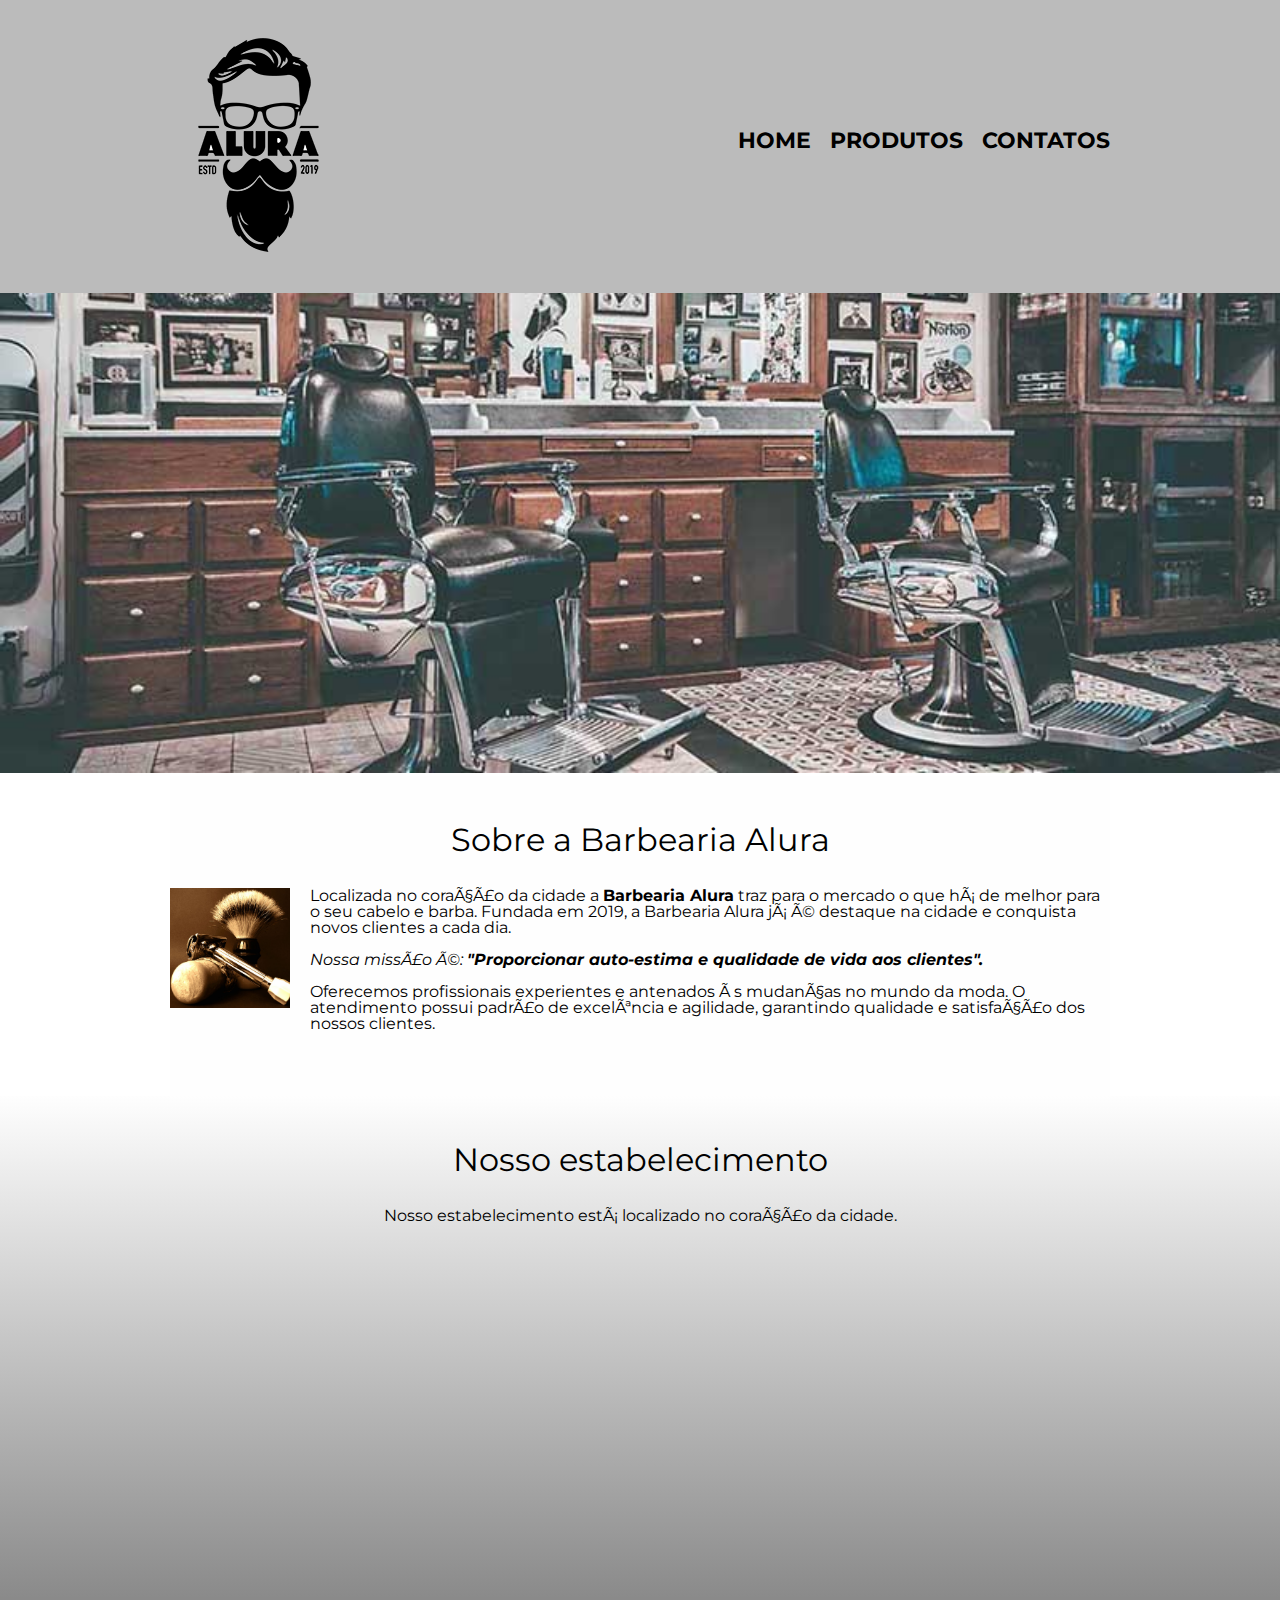
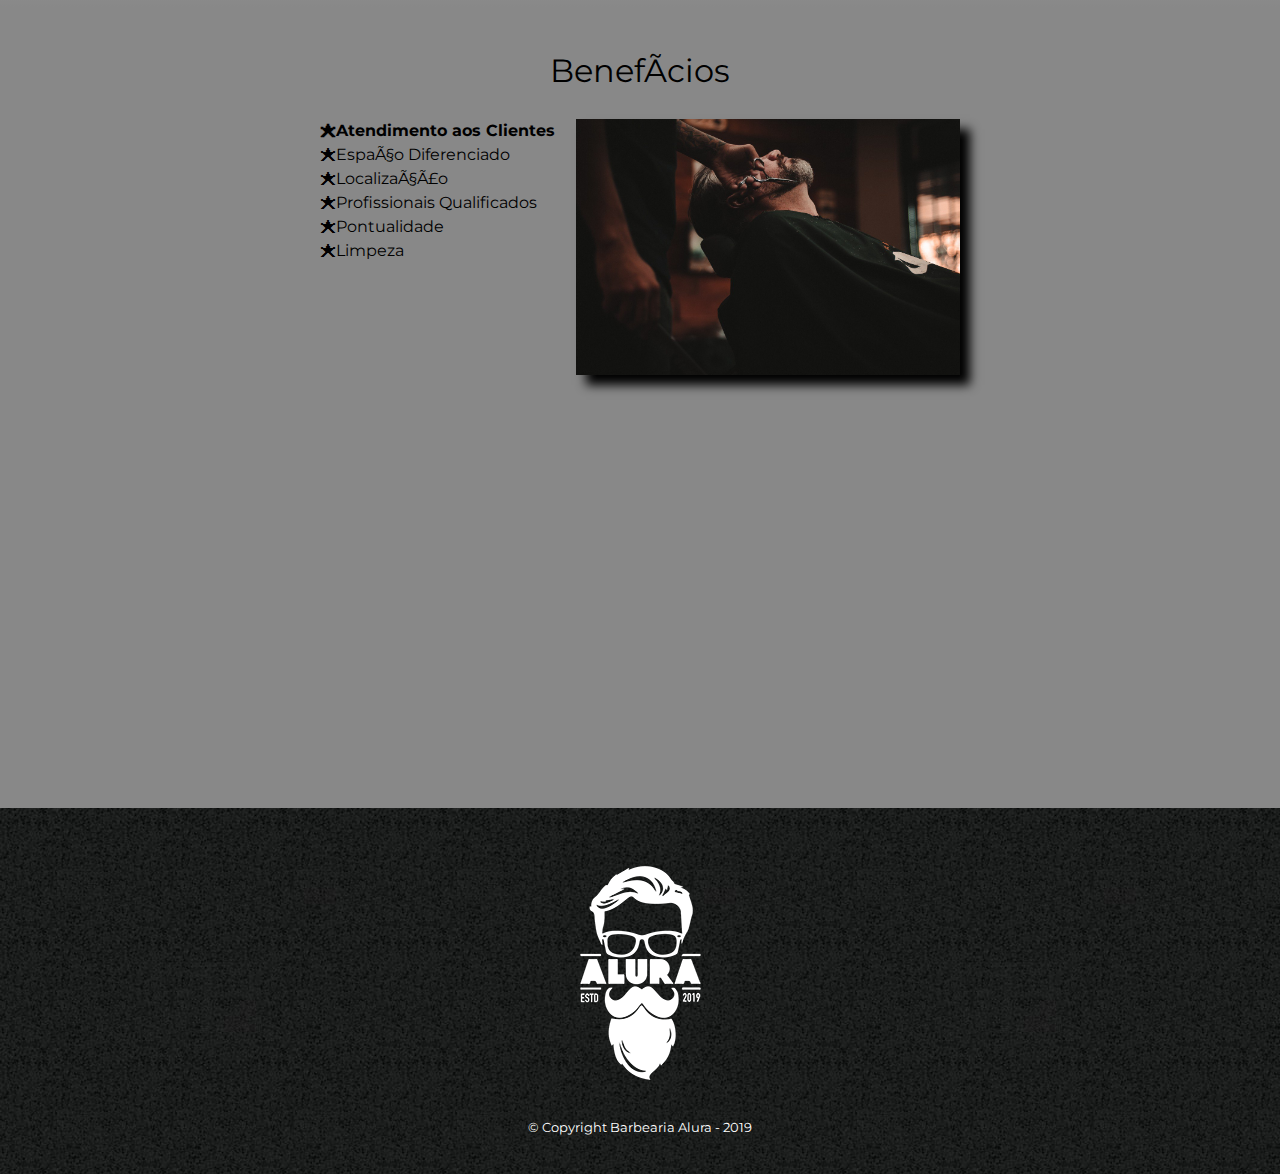
<file: index.html>
<!DOCTYPE html>
<html lang="pt-br">
    <head>
        <meta charset="UFT-8">
        <meta name="viewport" content="width=device-width">
        <title>Barbearia Alura</title>
        <link rel="stylesheet" href="reset.css"> <!-- Link de um arquivo que serve para limpar as medidas que são implementadas pelo proprio navegador -->
        <link rel="stylesheet" href="style.css">
        <link href="https://fonts.googleapis.com/css?family=Montserrat&display=swap" rel="stylesheet">
    </head>


    <body>
        <header>
            <div class="caixa">
                <h1><img src="./src/logo.png"></h1>
                <nav>
                    <ul>
                        <li><a href="index.html">Home</a></li>
                        <li><a href="produtos.html">Produtos</a></li>
                        <li><a href="contato.html">Contatos</a></li>
                    </ul>
                </nav>
            </div>
        </header>

        <img class="banner" src="./src/banner.jpg">

        <main>
            <section class="principal">
                <h2 class="titulo-principal">Sobre a Barbearia Alura</h2>

                <img class="utensilios" src="./src/utensilios.jpg" alt="Utensilios de um barbeiro.">

                <p> Localizada no coração da cidade a <strong>Barbearia Alura</strong> traz para o mercado o que há de melhor para o seu cabelo e barba. 
                Fundada em 2019, a Barbearia Alura já é destaque na cidade e conquista novos clientes a cada dia.</p>
            
                <p id="missao"><em>Nossa missão é: <strong>"Proporcionar auto-estima e qualidade de vida aos clientes".</strong></em></p>
            
                <p>Oferecemos profissionais experientes e antenados às mudanças no mundo da moda. 
                O atendimento possui padrão de excelência e agilidade, garantindo qualidade e satisfação dos nossos clientes.</p>
            </section>

            <section class="mapa">
                <h3 class="titulo-principal">Nosso estabelecimento</h3>
                <p>Nosso estabelecimento está localizado no coração da cidade.</p>
                <div class="mapa-conteudo"><iframe src="https://www.google.com/maps/embed?pb=!1m18!1m12!1m3!1d29254.229672238234!2d-46.659545884854424!3d-23.576389935836627!2m3!1f0!2f0!3f0!3m2!1i1024!2i768!4f13.1!3m3!1m2!1s0x94ce5a2b2ed7f3a1%3A0xab35da2f5ca62674!2sCaelum%20-%20Escola%20de%20Tecnologia!5e0!3m2!1spt-BR!2sbr!4v1629217503315!5m2!1spt-BR!2sbr" 
                width="100%" height="300" style="border:0;" allowfullscreen="" loading="lazy"></iframe></div>
            </section>


            <section class="beneficios">
                <h3 class="titulo-principal">Benefícios</h3>
                <div class="conteudo-beneficios">
                    <ul class="lista-beneficios">
                        <li class="itens">Atendimento aos Clientes</li>
                        <li class="itens">Espaço Diferenciado</li>
                        <li class="itens">Localização</li>
                        <li class="itens">Profissionais Qualificados</li>
                        <li class="itens">Pontualidade</li>
                        <li class="itens">Limpeza</li>
                    </ul><img src="./src/beneficios.jpg" class="imagem-beneficios">
                </div>

                <div class="video"><iframe width="100%" height="315" src="https://www.youtube.com/embed/wcVVXUV0YUY" title="YouTube video player" frameborder="0" allow="accelerometer; autoplay; clipboard-write; encrypted-media; gyroscope; picture-in-picture" allowfullscreen></iframe></div>
            </section>
        </main>

        <footer>
            <img src="./src/logo-branco.png">
            <p class="copyright">&copy; Copyright Barbearia Alura - 2019</p>
        </footer>
    </body>

</html>
</file>
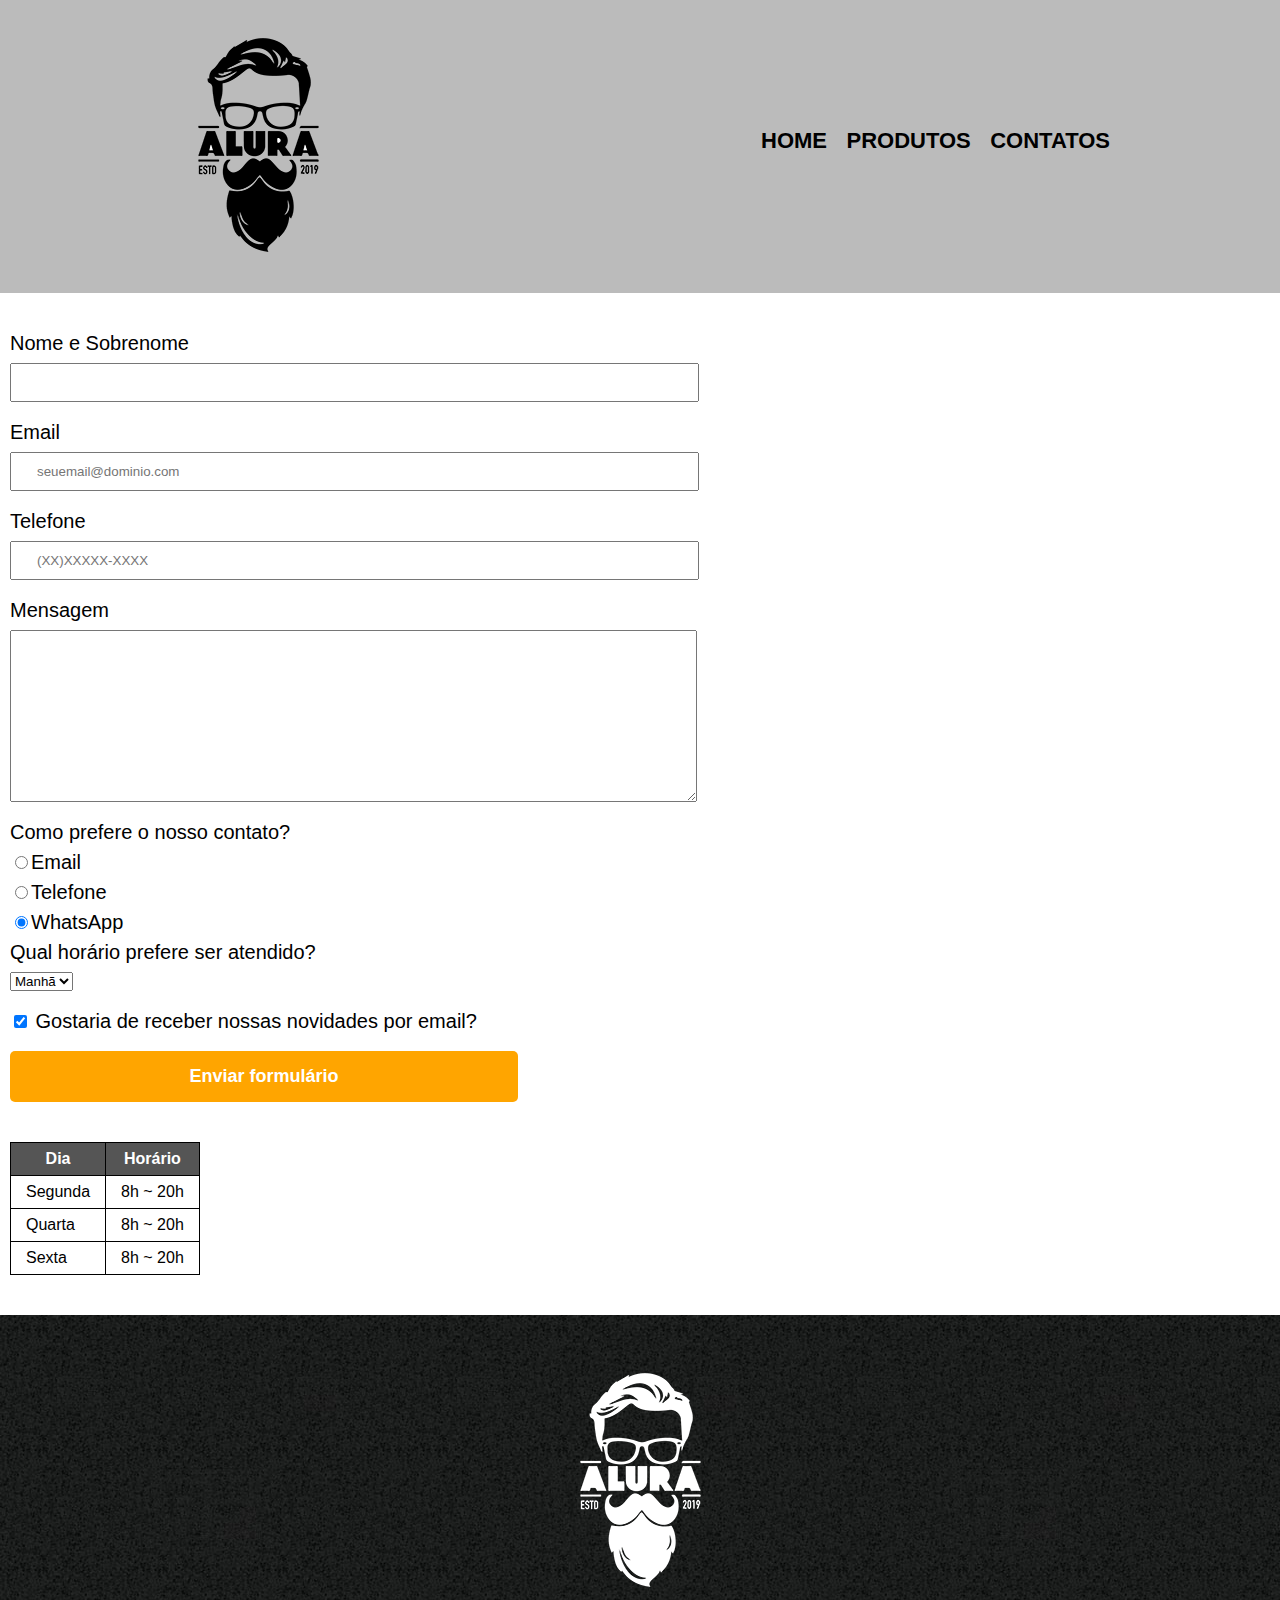
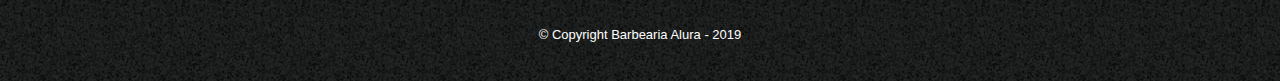
<file: contato.html>
<!DOCTYPE html>
<html lang="pt-br">
    <head>
        <meta charset="UTF-8"> <!-- o meta charset serve para usar os caracteres e aparecerem certo diante de qlqr linguagem que esteja no sistema op. -->
        <title>Contato - Barbearia Alura</title>
        <link rel="stylesheet" href="reset.css"> <!-- Link de um arquivo que serve para limpar as medidas que são implementadas pelo proprio navegador -->
        <link rel="stylesheet" href="style.css">
    </head>
    <body>
        <!-- Dentro do body nos temos o header para começar a nova página que será desenvolvida, dentro dela temos uma divisão para
        que nao fique repetitivo varias divisões no CSS é feito com uma classe, temos um h1 que é uma imagem e também uma lista de 
        itens que junto do comando nav isso o torna como um lugar de navegação da página, o código "a" serve para abrir um link aonde
        está escrito o li. -->
        <header>
            <div class="caixa">
                <h1><img src="./src/logo.png" alt="Logo da Barbearia Alura"></h1>
                <nav>
                    <ul>
                        <li><a href="index.html">Home</a></li>
                        <li><a href="produtos.html">Produtos</a></li>
                        <li><a href="contato.html">Contatos</a></li>
                    </ul>
                </nav>
            </div>
        </header>
        <!-- Aqui temos o main onde fica a parte mais importante da página, nela temos a criação do formulário através da tag form e dentro da form
            temos diversas tag diferentes cada um serve para uma coisa, label com input serve para se criar espaços onde serao escritos pelo proprio
            cliente que está no site, nesse casa temos diversos tipos diferentes de input type e todos eles servem para se ter uma melhor
            acessibilidade do site tanto para o pc quanto para o celular, cols e rows são colunas e linhas, respectivamente.-->
        <main class="main-contato">
            <form>
                <label for="nomesobrenome">Nome e Sobrenome</label>
                <input type="text" id="nomesobrenome" class="input-padrao" required>

                <label for="email">Email</label>
                <input type="email" id="email" class="input-padrao" required placeholder="seuemail@dominio.com">

                <label for="telefone">Telefone</label>
                <input type="tel" id="telefone" class="input-padrao" required placeholder="(XX)XXXXX-XXXX">

                <label for="mensagem">Mensagem</label>
                <textarea cols="70" rows="10" id="mensagem" class="input-padrao" required></textarea>
                <!-- O fieldset serve para se criar como se fosse uma questao objetiva, onde tem como objetivo a pessoa escolher umas das opções
                    que estão presentes para responder certa pergunta, entao ao inves de se usar um dos h's no fieldset se usa o legend para a
                    criação de um texto que vai aparecer no site, e também temos aqui a criação do label da mesma forma que foi feito na anterior,
                    assim como antes temos inputs, name, value (valor).-->
                <fieldset>
                    <legend>Como prefere o nosso contato?</legend>
                    <label for="radio-email"><input type="radio" name="contato" value="email" id="radio-email">Email</label>
                    

                    <label for="radio-telefone"><input type="radio" name="contato" value="telefone" id="radio-telefone">Telefone</label>
                    

                    <label for="radio-whatsapp"><input type="radio" name="contato" value="whatsapp" id="radio-whatsapp" checked>WhatsApp</label>
                    
                </fieldset>
                <!-- Aqui temos outro fielset porem esse usa a tag select que nada mais é do que uma resposta à pergunta, porem temos as opções
                    em uma lista com botao funcional. -->
                <fieldset>
                    <legend>Qual horário prefere ser atendido?</legend>
                    <select>
                        <option>Manhã</option>
                        <option>Tarde</option>
                        <option>Noite</option>
                    </select>
                </fieldset>
                <!-- Nesse pequeno espaço temos a criação de um checkbox, para um novo label, assim como temos a criação do botao de enviar, que 
                    será estilizado no css.-->
                <label class="checkbox"><input type="checkbox" checked> Gostaria de receber nossas novidades por email?</label>

                <input type="submit" value="Enviar formulário" class="enviar">
            </form>
            <!--  A tag table é algo novo que veio junto do HTML5 e que permite que tenha uma tag para a criação de tabelas, entao dentro dela temos
                como se fosse num codigo normal, o head, body e também tem o foot só que nao foi utilizado dessa vez o único diferencial é que temos 
                o "t" antes desses. tr é a linha da tabela e o th é a coluna-->
            <table>
                <thead>
                    <tr>
                        <th>Dia</th>
                        <th>Horário</th>
                    </tr>
                </thead>
                <tbody>
                    <tr>
                        <td>Segunda</td>
                        <td>8h ~ 20h</td>
                    </tr>
                    <tr>
                        <td>Quarta</td>
                        <td>8h ~ 20h</td>
                    </tr>
                    <tr>
                        <td>Sexta</td>
                        <td>8h ~ 20h</td>
                    </tr>
                </tbody>
            </table>
        </main>

        <footer>
            <img src="./src/logo-branco.png" alt="Logo da Barbearia Alura">
            <p class="copyright">&copy; Copyright Barbearia Alura - 2019</p>
        </footer>
    </body>
</html>
</file>
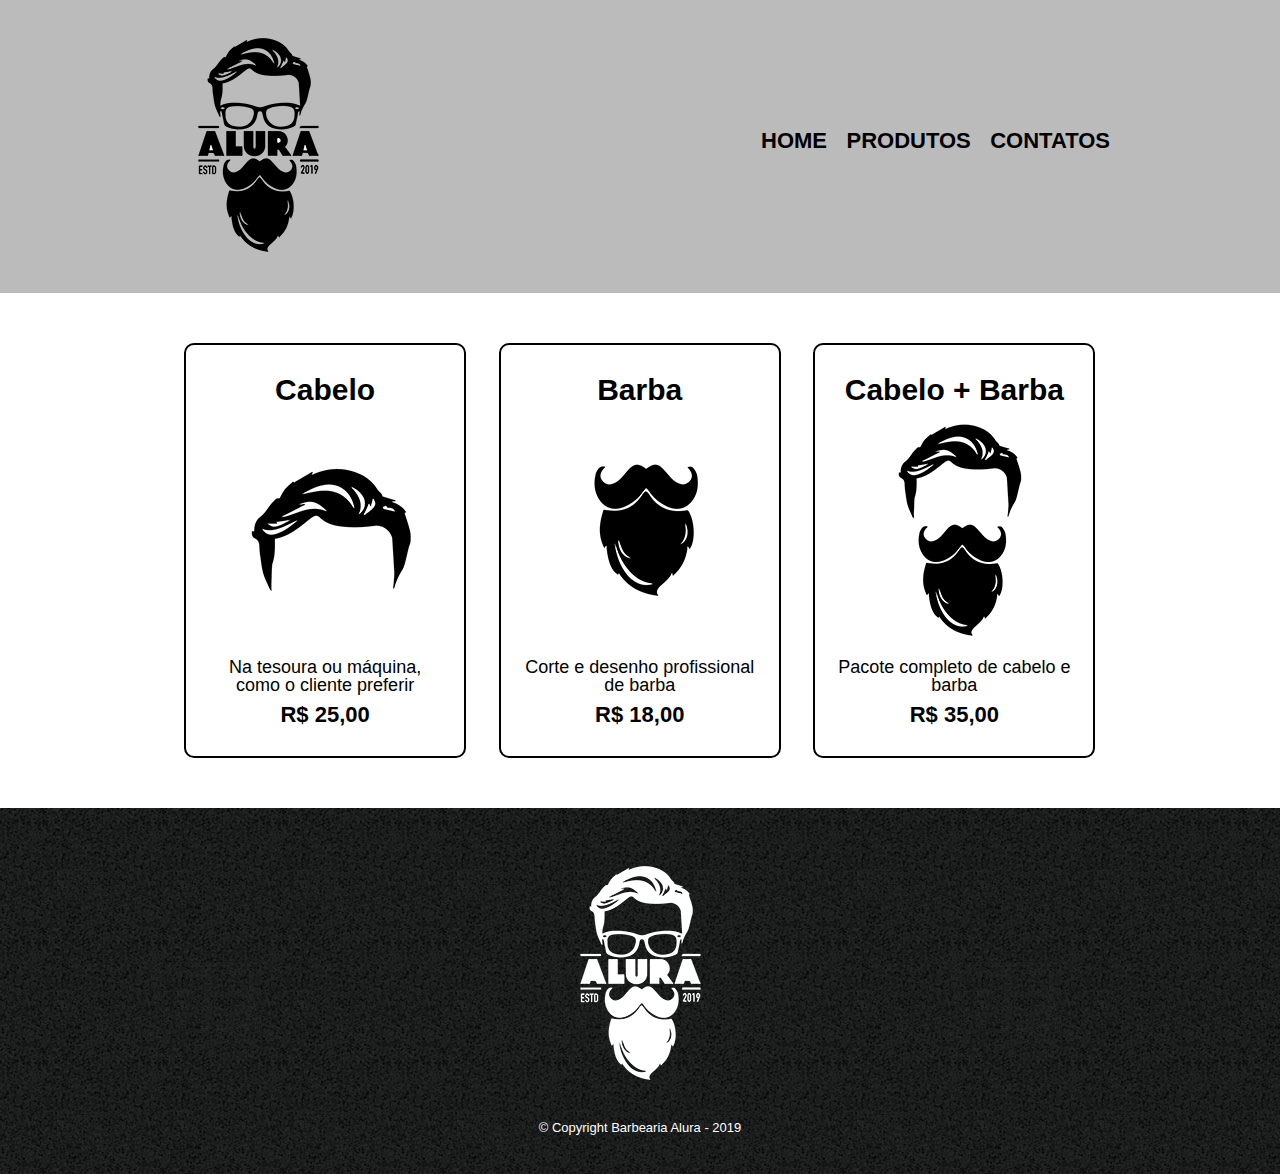
<file: produtos.html>
<!DOCTYPE html>
<html lang="pt-br">
    <head>
        <meta charset="UTF-8"> <!-- o meta charset serve para usar os caracteres e aparecerem certo diante de qlqr linguagem que esteja no sistema op. -->
        <title>Produtos - Barbearia Alura</title>
        <link rel="stylesheet" href="reset.css"> <!-- Link de um arquivo que serve para limpar as medidas que são implementadas pelo proprio navegador -->
        <link rel="stylesheet" href="style.css">
    </head>
    <body>
        <!-- Dentro do body nos temos o header para começar a nova página que será desenvolvida, dentro dela temos uma divisão para
        que nao fique repetitivo varias divisões no CSS é feito com uma classe, temos um h1 que é uma imagem e também uma lista de 
        itens que junto do comando nav isso o torna como um lugar de navegação da página, o código "a" serve para abrir um link aonde
        está escrito o li. -->
        <header>
            <div class="caixa">
                <h1><img src="./src/logo.png"></h1>
                <nav>
                    <ul>
                        <li><a href="index.html">Home</a></li>
                        <li><a href="produtos.html">Produtos</a></li>
                        <li><a href="contato.html">Contatos</a></li>
                    </ul>
                </nav>
            </div>
        </header>

        <!-- No main temos a criação de uma lista de produtos que serão vendidos na loja da barbearia, do mesmo que jeito que foi 
            feito no header temos uma lista, contendo em cada uma delas, uma foto, uma descrição e um preço. Temos apenas 1 classe 
            criada que foi direto no "ul" que cria um lista nao ordenada, e também as classes para cada uns dos "p", o resto foi 
            tudo feito no CSS para implementar a personalização.  -->
        <main>
            <ul class="produtos">
                <li>
                    <h2>Cabelo</h2>
                    <img src="./src/cabelo.jpg">
                    <p class="produto-descricao">Na tesoura ou máquina, como o cliente preferir</p>
                    <p class="produto-preco">R$ 25,00</p>
                </li>
                <li>
                    <h2>Barba</h2>
                    <img src="./src/barba.jpg">
                    <p class="produto-descricao">Corte e desenho profissional de barba</p>
                    <p class="produto-preco">R$ 18,00</p>
                </li>
                <li>
                    <h2>Cabelo + Barba</h2>
                    <img src="./src/cabelo+barba.jpg">
                    <p class="produto-descricao">Pacote completo de cabelo e barba</p>
                    <p class="produto-preco">R$ 35,00</p>
                </li>
            </ul>
        </main>

        <!-- No footer é algo mais básico, aqui temos apenas uma imagem e um paragrafo para a finalização da página, fica um adendo
            para que para usar um simbolo como o de copyright por exemplo, deve-se usar o unicode do caractere o que pode ser encontrado
            na internet. -->
        <footer>
            <img src="./src/logo-branco.png">
            <p class="copyright">&copy; Copyright Barbearia Alura - 2019</p>
        </footer>
    </body>
</html>
</file>
<file: style.css>
body {
    font-family: 'Montserrat', sans-serif;
}
header {
    background: #BBBBBB;
    padding: 20px 0;
}
/* Aqui temos a criação de uma caixa, onde o objetivo é juntar o navegador criado e deixar na mesma
    posição da imagem, assim fazendo a caixa centralizada em qualquer tamanho de tela, sempre ficará
    centralizado. */
.caixa {
    position: relative;
    width: 940px;
    margin: 0 auto;
}
/*CSS para o navegador deixando sua position: absolute, faz com que vc possa mexer o navegador como
    quiser no site, muito bom para conseguir arrumar a posição desejada.*/
nav {
    position: absolute;
    top: 110px;
    right: 0;
}
/*Permite que o navegador deixe de ser block e passe a ser inline, fazendo com que possa ficar ao lado
    de uma imagem.*/
nav li {
    display: inline;
    margin: 0 0 0 15px;
}
/*Formatação para deixar os textos do navegador do jeito escolhido.*/
nav a {
    text-transform: uppercase;
    color: #000000;
    font-weight: bold;
    font-size: 22px;
    text-decoration: none;
}

/* Utiliza o hover para que se possa ter a animação trocando de cor ao passar o mouse
 por cima, e como isso deve-se ligar o a(que são os links) e o nav(para que seja somente
 do navegador) */
nav a:hover {
    color: #c78c19;
    text-decoration: underline;
}
/* Do mesmo jeito que foi feito no navegador esse é o jeito de se criar um caixa invisivel, no qual
    vai englobar todas as 3 caixas dos produtos que foram colocadas.*/
.produtos {
    width: 940px;
    margin: 0 auto;
    padding: 50px 0;
}
/*Esse código CSS permite que as caixas dos produtos fiquem um do lado do outro, com seus textos alinhados
    ao topo, com toda a distancia programada para ficar bonito e organizado na hora de ser entrar no site.*/
.produtos li {
    display: inline-block;
    text-align: center;
    width: 30%;
    vertical-align: top;
    margin: 0 1.5%;
    padding: 30px 20px;
    box-sizing: border-box;
    border: 2px solid #000000;
    border-radius: 10px;
}
/* Hover serve para dar um destaque ao passar o mouse por cima do elemento.*/
.produtos li:hover {
    border-color: #c78c19;
}

/* Utiliza o active para mudar a cor da borda enquanto o botao do mouse estiver apertado
e ele segue a mesma ideia do hover, tem que especificar quem e o que vai mudar ao fazer
essa ação */
.produtos li:active {
    border-color: #088c19;
}

/* Esse código onde temos o li:hover h2, está mostrando que teremos a fonte do h2 aumentada
assim que passarmos o mouse por cima */
.produtos li:hover h2 {
    font-size: 34px;
}
/*Os próximos 3 são formatação básica de tamnho e estilo da fonte para deixar em negrito.*/
.produtos h2 {
    font-size: 30px;
    font-weight: bold;
}

.produto-descricao {
    font-size: 18px;
}

.produto-preco {
    font-size: 22px;
    font-weight: bold;
    margin-top: 10px;
}
/*O footer aqui é um pouco diferente pois temos uma imagem no background ao inves de uma cor
    é facilmente colocada apenas com o comando url.*/
footer {
    text-align: center;
    background: url("./src/bg.jpg");
    padding: 40px 0;
}
/*Formatação básica de tamanho, cor e margem externa do texto do copyright.*/
.copyright {
    color: #FFFFFF;
    font-size: 13px;
    margin-top: 20px;
}

.main-contato {
    margin: 0 0 0 10px;
}

form {
    margin: 40px 0;
}
/* Aqui temos a mesma coisa dos outros, o display colocado é para que se tenha um comportamento
    diferente do que é normalmente obtido, nesse caso o label e o legend são inline e com o 
    comando vao passar a ser blocks.*/
form label, form legend {
    display: block;
    font-size: 20px;
    margin: 0 0 10px;
}

.input-padrao {
    display: block;
    margin: 0 0 20px;
    padding: 10px 25px;
    width: 50%;
}

.checkbox {
    margin: 20px 0;
}
/* A estilização do botão de enviar, com a criação de uma caixa quadrada colorida e com suas bordas
    arredondadas, assim como a utilização do transition que permite uma passagem mais natural ao
    passar o mouse por cima do botao.*/
.enviar {
    width: 40%;
    padding: 15px 0;
    background: orange;
    color: white;
    font-weight: bold;
    font-size: 18px;
    border: none;
    border-radius: 5px;
    transition: 1s all;
    cursor: pointer;
}

/*Há diversos tipos de transform diferente que podem ser utilizados no css, porém neste caso
    foi utilizado para que no momento em que o mouse passe por cima do botão, temos um  
    aumento no tamanho e na cor do botão.*/
.enviar:hover {
    background: darkorange;
    transform: scale(1.2);
}

table {
    margin: 20px 0 40px;
}

thead {
    background: #555555;
    color: white;
    font-weight: bold;
}
td, th {
    border: 1px solid black;
    padding: 8px 15px;
}

/* css da página inicial */
.banner {
    width: 100%;
}

.titulo-principal {
    text-align: center;
    font-size: 2em;
    margin: 0 0 1em;
    clear: left;
}

.principal  {
    padding: 3em 0;
    background: #FEFEFE;
    width: 940px;
    margin: 0 auto;
}

.principal p {
    margin: 0 0 1em;
}

.principal strong {
    font-weight: bold;
}

.principal em {
    font-style: italic;
}

.utensilios {
    width: 120px;
    float: left;
    margin: 0 20px 20px 0;
}

.mapa {
    padding: 3em 0;
    background: linear-gradient(#FEFEFE, #888888);
}

.mapa-conteudo {
    width: 940px;
    margin: 0 auto;
}

.mapa p {
    margin: 0 0 2em;
    text-align: center;
}


.beneficios {
    padding: 3em 0;
    background:  #888888;
}

.conteudo-beneficios {
    width: 640px;
    margin: 0 auto;
}

.lista-beneficios {
    width: 40%;
    display: inline-block;
    vertical-align: top;
}

.itens {
    line-height: 1.5em;
}
/* Pode ser utilizado tbm como last-child ou tbm nth-child() no qual entre parenteses entra o valor 
onde está localizado o item na tabela a ser destacado.*/
.itens:first-child {
    font-weight: bold;
}

.itens:before {
    content: "🟊";
}

.imagem-beneficios {
    width: 60%;
    opacity: 1;
    transition: 400ms;
    box-shadow: 10px 10px 10px 0 #000000 ;
}
.imagem-beneficios:hover {
    opacity: 0.3;
}


.video {
    width: 560px;
    margin: 2em auto;
}

@media screen and (max-width: 480px) {
    .caixa, .principal, .conteudo-beneficios, .mapa-conteudo, .video {
        width: auto;
    }
    h1 {
        text-align: center;
    }
    nav {
        position: static;
    }
    .lista-beneficios, .imagem-beneficios {
        width: 100%;
    }
}



/* Seletores Avançados do CSS
    main > p   ->  esse chama o filho direto do main, ou seja, o primeiro p dps do main
    img + p    -> esse chama o primeiro p após a imagem
    img ~ p    -> esse chama todos os p's dps da imagem
    .principal p:not(#missao)   -> esse exclui um p especifico, enquanto muda os outros p 
    dentro do principal 
    
    Temos também
    .itens:before e o .itens:after esse deve vir em seguido da tag content:"qlqr coisa", 
    para que se tenha algo escrito ou um unicode, antes ou depois de certa frase ou titulo.

    Cálculo no CSS
    pode se usar o calc para fazer calculos precisos em width por exemplo
    width:calc(40% - 26px) e por ai vai.
    
    Opacidade nos Elementos
    No CSS3 podemos colocar a opacidade em tudo quanto é elemento,
    um exemplo seria colocar uma opacidade nos títulos do site todo, primeiro teria que 
    mudar a coloração para rgb(0,0,0) padrao de preto, e logo em seguida mudar a tag de
    rgb para rgba esse a é a opacidade desejada de 0 à 1, entao seria algo como 
    rgba(0,0,0,0.3) para se ter uma opacidade nos titulos.

    Sombras no CSS
    box-shadow: X Y Blur Distancia Cor
    text-shadow X Y Cor
    box-shadow: inset: 0 0 Blur Cor - sombra interna.
    */
</file>
